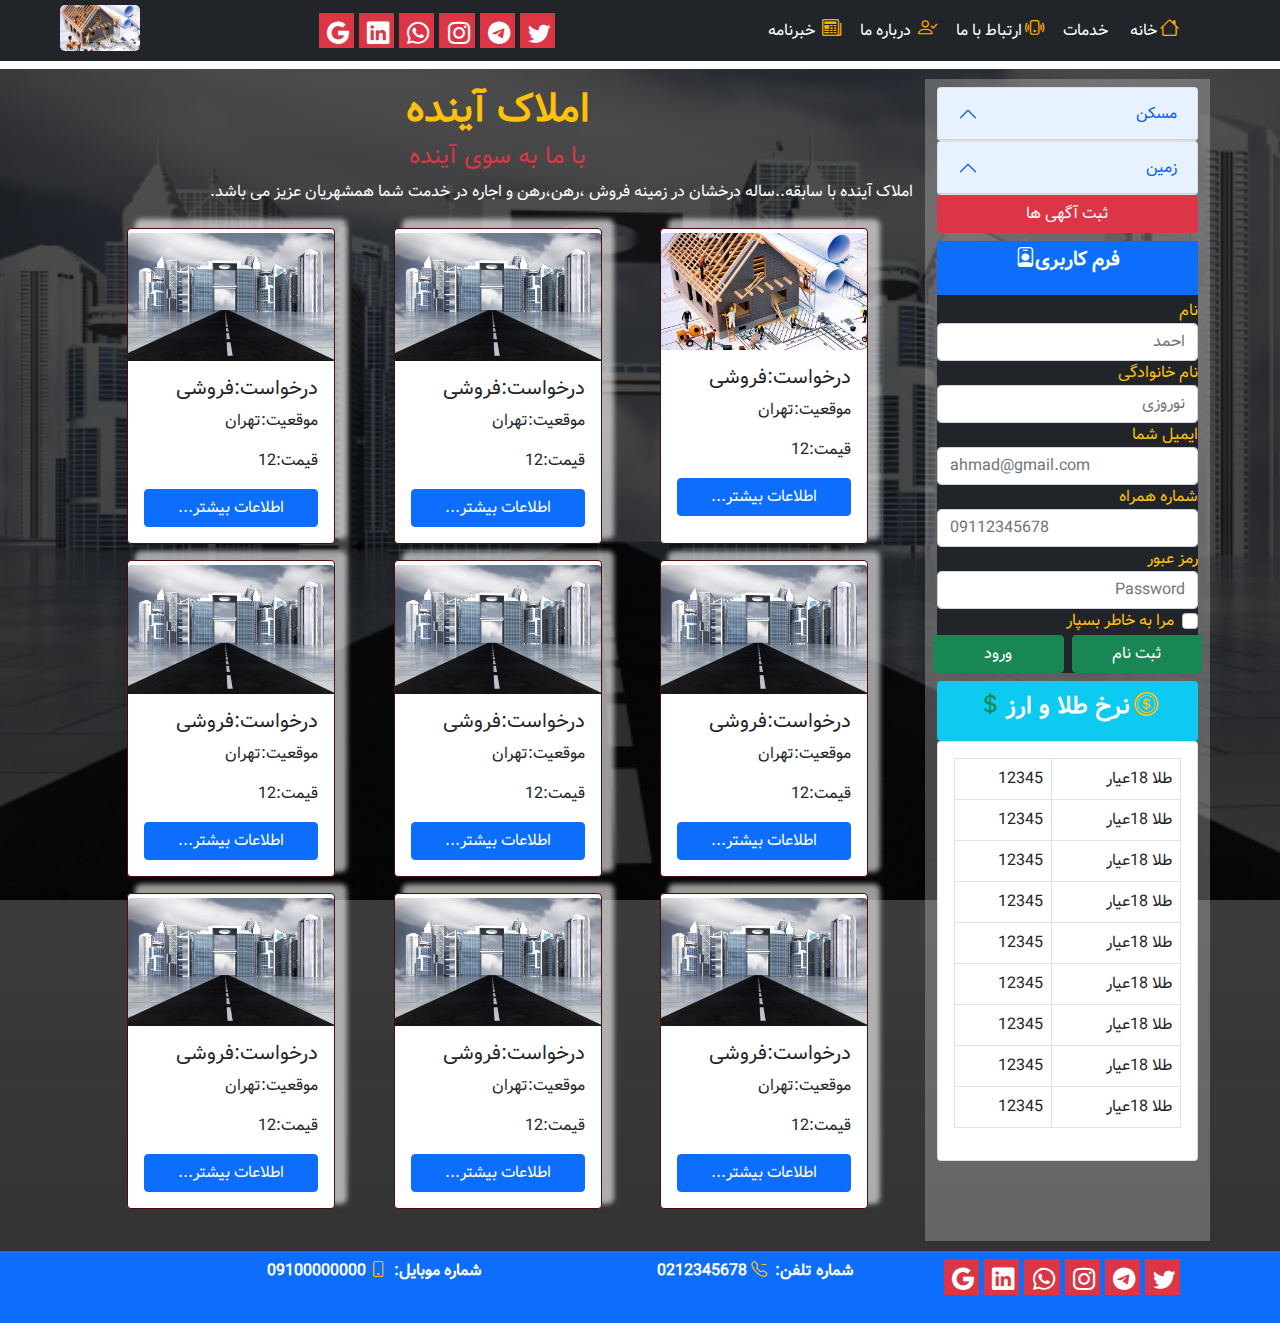
<file: public/pages/index.html>
<!DOCTYPE html>
<html lang="en" dir="rtl">

<head>
    <meta charset="UTF-8">
    <meta http-equiv="X-UA-Compatible" content="IE=edge">
    <meta name="viewport" content="width=device-width, initial-scale=1.0">
    <link rel="stylesheet" href="../css/bootstrap.rtl.css">
    <link rel="stylesheet" href="../css/bootstrap-icons.css">
    <link rel="stylesheet" href="../css/main.css">
    <title>املاک آینده </title>
</head>

<body>
    <div id="header">
        <!-- start navbar -->
        <nav class="navbar mb-2 sticky-lg-top navbar-expand-lg navbar-light bg-dark">
            <div class="container">
                <button class="navbar-toggler mb-3 bg-warning" data-bs-toggle="collapse" data-bs-target="#navbarContent">
                    <span class="navbar-toggler-icon"></span>
                </button>
                <div class="mx-lg-2 col-6 collapse navbar-collapse" id="navbarContent">
                    <ul class="navbar-nav mb-2 mb-lg-0">
                        <li class="nav-item">
                            <a class="nav-link" href="#"><i class="bi-house"></i>خانه</a>
                        </li>
                        <li class="nav-item">
                            <a class="nav-link" href="#"><i class=""></i>خدمات</a>
                        </li>
                        <li class="nav-item">
                            <a class="nav-link" href="#"><i class="bi-phone-vibrate"></i>ارتباط با ما</a>
                        </li>
                        <li class="nav-item">
                            <a class="nav-link" href="#"><i class="bi-person-check"></i> درباره ما</a>
                        </li>
                        <li class="nav-item">
                            <a class="nav-link" href="#"> <i class="bi-newspaper"></i> خبرنامه</a>
                        </li>
                    </ul>
                </div>
                <div class="col-5 mx-lg-2 social_media d-none d-lg-flex align-item-center">
                    <i class="bi-twitter"></i>
                    <i class="bi-telegram"></i>
                    <i class="bi-instagram"></i>
                    <i class="bi-whatsapp"></i>
                    <i class="bi-linkedin"></i>
                    <i class="bi-google"></i>
                </div>
                <div class="brand col-1 mx-lg-2">
                    <a class="navbar-brand" href="#"><img src="../images/Building.jpg" alt="brand"></a>
                </div>
            </div>
        </nav>
        <!-- end navbar -->
    </div>
    <div id="main">
        <div class="container">
            <div class="row">
                <!-- right sidebar -->
                <div class="right_sideBar col-lg-3 col-md-4 col-sm-12">
                    <!-- services -->
                    <div class="row mt-2">
                        <div class="accordion" id="house">
                            <div class="accordion-item">
                                <h2 class="accordion-header" id="headingHouse">
                                    <button class="accordion-button" data-bs-toggle="collapse" data-bs-target="#collapseHouse">
                                        مسکن
                                    </button>
                                </h2>
                                <div id="collapseHouse" class="accordion-collapse collapse">
                                    <div class="accordion-body bg-warning">
                                        <div class="d-grid gap-2">
                                            <a href="#" class="btn btn-danger btnm-2"> پیش فروش</a>
                                            <a href="#" class="btn btn-danger btnm-2"> فروش</a>
                                            <a href="#" class="btn btn-danger btnm-2"> رهن کامل</a>
                                            <a href="#" class="btn btn-danger btnm-2"> رهن و اجاره</a>
                                        </div>
                                    </div>
                                </div>
                            </div>
                        </div>
                        <div class="accordion" id="land">
                            <div class="accordion-item">
                                <h2 class="accordion-header" id="headingLand">
                                    <button class="accordion-button" data-bs-toggle="collapse" data-bs-target="#collapseLand">
                                        زمین
                                    </button>
                                </h2>
                                <div id="collapseLand" class="accordion-collapse collapse">
                                    <div class="accordion-body bg-warning">
                                        <div class="d-grid gap-2">
                                            <a href="#" class="btn btn-danger btnm-2"> فروش</a>
                                            <a href="#" class="btn btn-danger btnm-2">شراکت در ساخت و ساز</a>
                                        </div>
                                    </div>
                                </div>
                            </div>
                        </div>
                    </div>
                    <!-- entry announcement -->
                    <div class="col mb-2">
                        <a class="btn btn-danger d-block" href="record.html">ثبت آگهی ها</a>
                    </div>
                    <!-- login form -->
                    <div class="col my-2 bg-dark text-warning rounded d-none d-lg-block">
                        <div class="bg-primary py-1 mb-1 text-center text-white fs-5 fw-bolder">
                            <p>فرم کاربری<i class="bi-person-badge"></i></p>
                        </div>

                        <form method="post">
                            <div class="form-group">
                                <label for="firstName">نام</label>
                                <input type="text" class="form-control" id="email" placeholder="احمد">
                                <small class="text-danger visually-hidden"> لطفا فیلد مربوطه را پر نمایید</small>
                            </div>
                            <div class="form-group">
                                <label for="lastName">نام خانوادگی</label>
                                <input type="text" class="form-control" id="email" placeholder="نوروزی">
                                <small class="text-danger visually-hidden"> لطفا فیلد مربوطه را پر نمایید</small>
                            </div>
                            <div class="form-group">
                                <label for="email">ایمیل شما</label>
                                <input type="email" class="form-control" id="email" placeholder="ahmad@gmail.com">
                                <small class="text-danger visually-hidden"> لطفا فیلد مربوطه را پر نمایید</small>
                            </div>
                            <div class="form-group">
                                <label for="phone">شماره همراه</label>
                                <input type="number" class="form-control" id="email" placeholder="09112345678">
                                <small class="text-danger visually-hidden"> لطفا فیلد مربوطه را پر نمایید</small>
                            </div>
                            <div class="form-group">
                                <label for="password">رمز عبور</label>
                                <input type="password" class="form-control" id="password" placeholder="Password">
                                <small class="text-danger visually-hidden"> لطفا فیلد مربوطه را پر نمایید</small>
                            </div>
                            <div class="form-check">
                                <input type="checkbox" class="form-check-input" id="checkBox">
                                <label class="form-check-label" for="checkBox">مرا به خاطر بسپار</label>
                            </div>
                            <div class="d-flex justify-content-center">
                                <input type="submit" class="btn btn-success col-6 mx-1" value="ثبت نام">
                                <input type="submit" class="btn btn-success col-6 mx-1" value="ورود">
                            </div>
                        </form>
                    </div>
                    <!-- cardPrice -->
                    <div class="col">
                        <div class="bg-info pt-2 rounded d-flex justify-content-center align-items-center">
                            <p class="text-white fw-bolder fs-4">
                                <i class="bi-coin m-1 text-warning"></i>نرخ طلا و ارز<i class="bi-currency-dollar m-1 text-success"></i>
                            </p>
                        </div>
                        <div class="col">
                            <div class="card">
                                <div class="card-body">
                                    <table class="table">
                                        <tr class="border">
                                            <td class="border">طلا 18عیار</td>
                                            <td>12345</td>
                                        </tr>
                                        <tr class="border">
                                            <td class="border">طلا 18عیار</td>
                                            <td>12345</td>
                                        </tr>
                                        <tr class="border">
                                            <td class="border">طلا 18عیار</td>
                                            <td>12345</td>
                                        </tr>
                                        <tr class="border">
                                            <td class="border">طلا 18عیار</td>
                                            <td>12345</td>
                                        </tr>
                                        <tr class="border">
                                            <td class="border">طلا 18عیار</td>
                                            <td>12345</td>
                                        </tr>
                                        <tr class="border">
                                            <td class="border">طلا 18عیار</td>
                                            <td>12345</td>
                                        </tr>
                                        <tr class="border">
                                            <td class="border">طلا 18عیار</td>
                                            <td>12345</td>
                                        </tr>
                                        <tr class="border">
                                            <td class="border">طلا 18عیار</td>
                                            <td>12345</td>
                                        </tr>
                                        <tr class="border">
                                            <td class="border">طلا 18عیار</td>
                                            <td>12345</td>
                                        </tr>
                                    </table>
                                </div>
                            </div>
                        </div>
                    </div>
                </div>
                <!--end right sidebar -->
                <!-- main content -->
                <div class="col-lg-9 col-md-8 col-sm-12">
                    <div class="mt-2 col text-center">
                        <h1 class="text-warning fw-bold">املاک آینده</h1>
                        <h4 class="text-danger my-2">با ما به سوی آینده</h4>
                    </div>
                    <div class="mb-lg-4">
                        <p class="text-white">
                            املاک آینده با سابقه..ساله درخشان در زمینه فروش ،رهن،رهن و اجاره در خدمت شما همشهریان عزیز
                            می
                            باشد.
                        </p>
                    </div>
                    <!-- card -->
                    <div class="col d-flex justify-content-between flex-wrap m-lg-3">
                        <div class="col-lg-4 col-md-6 col-sm-12 card mx-auto card_info_prouduct" style="width: 13rem;">
                            <img src="../images/Building.jpg" class="mt-1 card-img-top">
                            <div class="card-body">
                                <h5 class="card-title">درخواست:فروشی</h5>
                                <p class="card-text">موقعیت:تهران</p>
                                <p class="card-text">قیمت:12</p>
                                <div class="d-grid">
                                    <!-- Button trigger modal -->
                                    <button type="button" class="btn btn-primary" data-bs-toggle="modal" data-bs-target="#modal_content">
                                        اطلاعات بیشتر...
                                    </button>
                                </div>
                            </div>
                        </div>
                        <div class="col-lg-4 col-md-6 col-sm-12 card mx-auto card_info_prouduct" style="width: 13rem;">
                            <img src="../images/bg-build.jpg" class="mt-1 card-img-top">
                            <div class="card-body">
                                <h5 class="card-title">درخواست:فروشی</h5>
                                <p class="card-text">موقعیت:تهران</p>
                                <p class="card-text">قیمت:12</p>
                                <div class="d-grid">
                                    <!-- Button trigger modal -->
                                    <button type="button" class="btn btn-primary" data-bs-toggle="modal" data-bs-target="#modal_content">
                                        اطلاعات بیشتر...
                                    </button>
                                </div>
                            </div>
                        </div>
                        <div class="col-lg-4 col-md-6 col-sm-12 card mx-auto card_info_prouduct" style="width: 13rem;">
                            <img src="../images/bg-build.jpg" class="mt-1 card-img-top">
                            <div class="card-body">
                                <h5 class="card-title">درخواست:فروشی</h5>
                                <p class="card-text">موقعیت:تهران</p>
                                <p class="card-text">قیمت:12</p>
                                <div class="d-grid">
                                    <!-- Button trigger modal -->
                                    <button type="button" class="btn btn-primary" data-bs-toggle="modal" data-bs-target="#modal_content">
                                        اطلاعات بیشتر...
                                    </button>
                                </div>
                            </div>
                        </div>
                        <div class="col-lg-4 col-md-6 col-sm-12 card mx-auto card_info_prouduct" style="width: 13rem;">
                            <img src="../images/bg-build.jpg" class="mt-1 card-img-top">
                            <div class="card-body">
                                <h5 class="card-title">درخواست:فروشی</h5>
                                <p class="card-text">موقعیت:تهران</p>
                                <p class="card-text">قیمت:12</p>
                                <div class="d-grid">
                                    <!-- Button trigger modal -->
                                    <button type="button" class="btn btn-primary" data-bs-toggle="modal" data-bs-target="#modal_content">
                                        اطلاعات بیشتر...
                                    </button>
                                </div>
                            </div>
                        </div>
                        <div class="col-lg-4 col-md-6 col-sm-12 card mx-auto card_info_prouduct" style="width: 13rem;">
                            <img src="../images/bg-build.jpg" class="mt-1 card-img-top">
                            <div class="card-body">
                                <h5 class="card-title">درخواست:فروشی</h5>
                                <p class="card-text">موقعیت:تهران</p>
                                <p class="card-text">قیمت:12</p>
                                <div class="d-grid">
                                    <!-- Button trigger modal -->
                                    <button type="button" class="btn btn-primary" data-bs-toggle="modal" data-bs-target="#modal_content">
                                        اطلاعات بیشتر...
                                    </button>
                                </div>
                            </div>
                        </div>
                        <div class="col-lg-4 col-md-6 col-sm-12 card mx-auto card_info_prouduct" style="width: 13rem;">
                            <img src="../images/bg-build.jpg" class="mt-1 card-img-top">
                            <div class="card-body">
                                <h5 class="card-title">درخواست:فروشی</h5>
                                <p class="card-text">موقعیت:تهران</p>
                                <p class="card-text">قیمت:12</p>
                                <div class="d-grid">
                                    <!-- Button trigger modal -->
                                    <button type="button" class="btn btn-primary" data-bs-toggle="modal" data-bs-target="#modal_content">
                                        اطلاعات بیشتر...
                                    </button>
                                </div>
                            </div>
                        </div>
                        <div class="col-lg-4 col-md-6 col-sm-12 card mx-auto card_info_prouduct" style="width: 13rem;">
                            <img src="../images/bg-build.jpg" class="mt-1 card-img-top">
                            <div class="card-body">
                                <h5 class="card-title">درخواست:فروشی</h5>
                                <p class="card-text">موقعیت:تهران</p>
                                <p class="card-text">قیمت:12</p>
                                <div class="d-grid">
                                    <!-- Button trigger modal -->
                                    <button type="button" class="btn btn-primary" data-bs-toggle="modal" data-bs-target="#modal_content">
                                        اطلاعات بیشتر...
                                    </button>
                                </div>
                            </div>
                        </div>
                        <div class="col-lg-4 col-md-6 col-sm-12 card mx-auto card_info_prouduct" style="width: 13rem;">
                            <img src="../images/bg-build.jpg" class="mt-1 card-img-top">
                            <div class="card-body">
                                <h5 class="card-title">درخواست:فروشی</h5>
                                <p class="card-text">موقعیت:تهران</p>
                                <p class="card-text">قیمت:12</p>
                                <div class="d-grid">
                                    <!-- Button trigger modal -->
                                    <button type="button" class="btn btn-primary" data-bs-toggle="modal" data-bs-target="#modal_content">
                                        اطلاعات بیشتر...
                                    </button>
                                </div>
                            </div>
                        </div>
                        <div class="col-lg-4 col-md-6 col-sm-12 card mx-auto card_info_prouduct" style="width: 13rem;">
                            <img src="../images/bg-build.jpg" class="mt-1 card-img-top">
                            <div class="card-body">
                                <h5 class="card-title">درخواست:فروشی</h5>
                                <p class="card-text">موقعیت:تهران</p>
                                <p class="card-text">قیمت:12</p>
                                <div class="d-grid">
                                    <!-- Button trigger modal -->
                                    <button type="button" class="btn btn-primary" data-bs-toggle="modal" data-bs-target="#modal_content">
                                        اطلاعات بیشتر...
                                    </button>
                                </div>
                            </div>
                        </div>
                        <!-- Modal -->
                        <div class="modal fade" id="modal_content" data-bs-backdrop="static" data-bs-keyboard="false" tabindex="-1" aria-labelledby="staticBackdropLabel" aria-hidden="true">
                            <div class="modal-dialog">
                                <div class="modal-content">
                                    <div class="modal-header">
                                        <h5 class="modal-title">اطلاعات کامل ملک مورد نظر</h5>
                                    </div>
                                    <div class="modal-body">
                                        <img src="../images/Building.jpg" class="img-fluid" alt="info">
                                        <p>Lorem ipsum, dolor sit amet consectetur adipisicing elit. Rem, quos!</p>
                                    </div>
                                    <button type="button" class="btn btn-danger" data-bs-dismiss="modal">بستن</button>
                                </div>
                            </div>
                        </div>
                    </div>
                </div>
                <!-- main content -->
            </div>
        </div>
    </div>
    <div id="footer" class="bg-primary">
        <div class="container">
            <div class="row pt-2 d-flex justify-content-between">
                <div class="col-lg-3 col-sm-12 mb-2 mx-lg-2 social_media d-flex justify-content-md-center mx-sm-auto align-item-center">
                    <i class="bi-twitter"></i>
                    <i class="bi-telegram"></i>
                    <i class="bi-instagram"></i>
                    <i class="bi-whatsapp"></i>
                    <i class="bi-linkedin"></i>
                    <i class="bi-google"></i>
                </div>
                <div class="d-flex col-lg-3 col-md-6 col-sm-12 mb-2 mb-sm-4 mx-sm-auto">
                    <p class="text-white fs-6 fw-bolder"> شماره تلفن: <i class="bi-telephone-minus text-warning mx-1"></i>0212345678</p>
                </div>
                <div class="d-flex col-lg-4 col-md-6 col-sm-12 mb-2 mb-sm-4 mx-sm-auto">
                    <p class="text-white fs-6 fw-bolder"> شماره موبایل: <i class="bi-phone text-warning mx-1"></i>09100000000</p>
                </div>
            </div>
        </div>
    </div>
    <script src="../../js/jquery-3.3.1.min.js"></script>
    <script src="../../js/bootstrap.min.js"></script>
    <script src="../../js/all.js"></script>
</body>

</html>
</file>
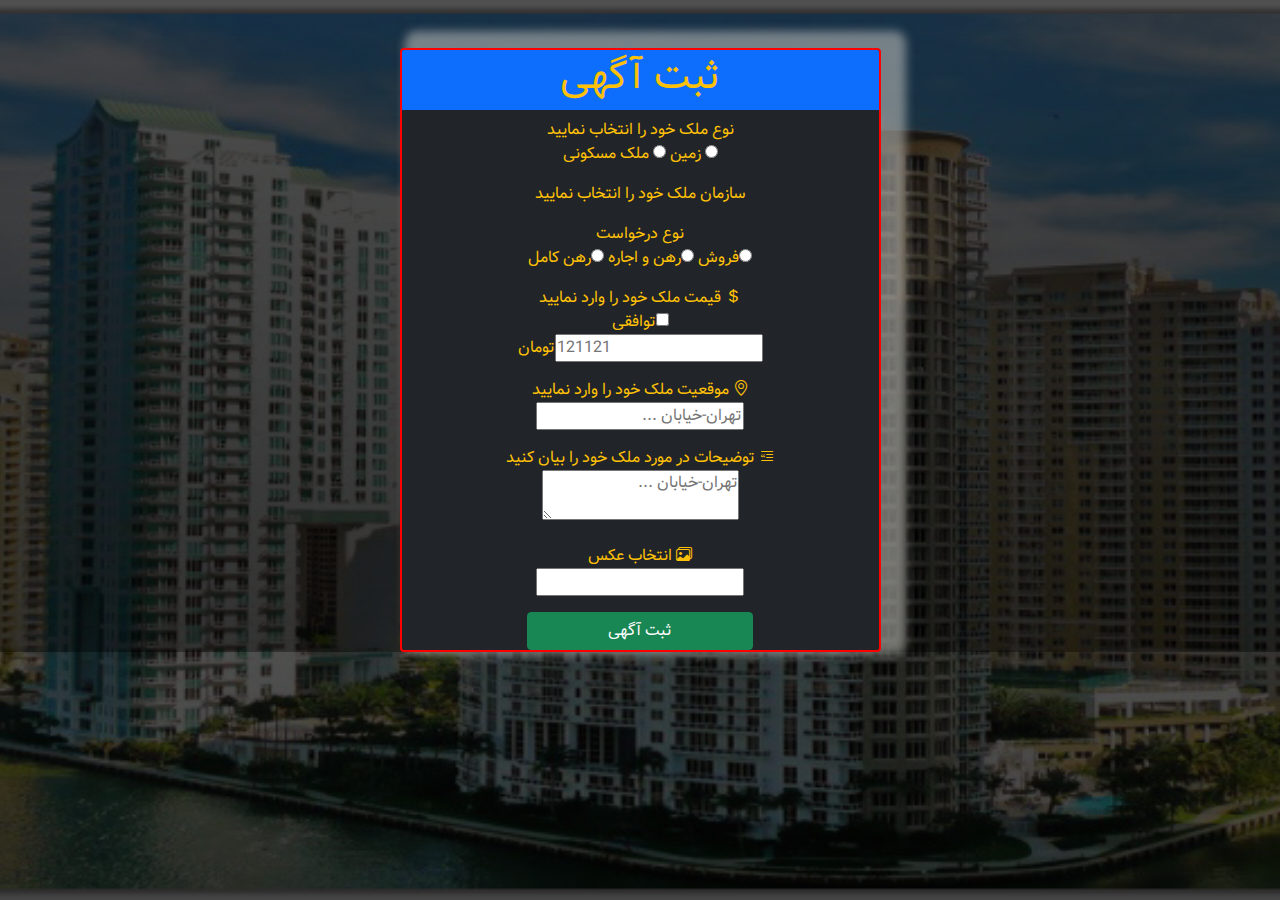
<file: public/pages/record.html>
<!DOCTYPE html>
<html lang="en" dir="rtl">

<head>
    <meta charset="UTF-8">
    <meta http-equiv="X-UA-Compatible" content="IE=edge">
    <meta name="viewport" content="width=device-width, initial-scale=1.0">
    <link rel="stylesheet" href="../css/bootstrap.rtl.css">
    <link rel="stylesheet" href="../css/bootstrap-icons.css">
    <link rel="stylesheet" href="../css/main.css">
    <title>ثبت آگهی</title>
  </head>

<body class="record_page d-flex justify-content-center text-warning">
    <div class="row mt-5 bg-dark rounded text-center record_page_shadow">
        <div class="bg-primary pt-1 text-warning mb-2">
            <h1>
                ثبت آگهی
            </h1>
        </div>
        <div>
            <form method="post">
                <label>نوع ملک خود را انتخاب نمایید </label>
                <div class="form-group mb-3">
                    <input type="radio" name="domain" value="land"> زمین
                    <input type="radio" name="domain" value="house"> ملک مسکونی
                </div>
                <label>سازمان ملک خود را انتخاب نمایید </label>
                <div class="form-group mb-3">
                    <!-- <input name="organDomain"> -->
                </div>
                <label> نوع درخواست </label>
                <div class="form-group mb-3">
                    <input type="radio" name="requstType">فروش
                    <input type="radio" name="requstType">رهن و اجاره
                    <input type="radio" name="requstType">رهن کامل
                </div>

                <label><i class="bi-currency-dollar"></i> قیمت ملک خود را وارد نمایید</label>
                <div class="form-group mb-3">

                    <input type="checkbox" name="price">توافقی<br>
                    <input type="number" name="price" placeholder="121121">تومان
                </div>
                <label><i class="bi-geo-alt"></i> موقعیت ملک خود را وارد نمایید</label>
                <div class="form-group mb-3">
                    <input type="text" placeholder="تهران-خیابان ...">
                </div>
                <label><i class="bi-blockquote-left"></i> توضیحات در مورد ملک خود را بیان کنید</label>
                <div class="form-group mb-3">
                    <textarea type="text" placeholder="تهران-خیابان ..."></textarea>
                </div>

                <label> <i class="bi-images"></i> انتخاب عکس</label>
                <div class="form-group mb-3">
                    <input type="text">
                </div>

                <input type="submit" class="btn btn-success col-6 mx-1" name="record" value="ثبت آگهی">
            </form>
        </div>
    </div>
</body>

</html>
</file>
<file: public/css/main.css>
@font-face {
    font-family: "bootstrap-icons";
    src: url("../Fonts/fonts/bootstrap-icons.woff") format("woff"),
        url("../Fonts/fonts/bootstrap-icons.woff2") format("woff2");

}

@font-face {
    font-family: "Vazir";
    src: url("../Fonts/Vazir.eot") format("eot"),
        url("../Fonts/Vazir.ttf") format("ttf"),
        url("../Fonts/Vazir.woff") format("woff"),
        url("../Fonts/Vazir.woff2") format("woff2");
}

* {
    font-family: 'Vazir';
    margin: 0;
    padding: 0;
    outline: none !important;
    list-style: none !important;
    text-decoration: none !important;
}

body {
    overflow-x: hidden;
}

.justify {
    text-align: justify;
}

/* navbar */
.social_media i {
    font-size: 1.4rem;
    color: #fff;
    cursor: pointer;
    width: 2.2rem;
    height: 2.2rem;
    padding-top: 5px;
    padding-right: 5px;
    margin-left: 5px;
    background-color: #dc3545;
}

.social_media i:hover {
    color: rgb(255, 175, 1);
    background-color: rgb(240, 244, 245);
}

.navbar-toggler-icon {
    color: #fff;
}

.brand {
    position: absolute;
    left: 25px;
    top: 5px;
}

.brand .navbar-brand img {
    width: 5rem;
    height: 100%;
    object-fit: cover;
    border-radius: 5px;
}

.navbar-nav .nav-item a {
    color: #fff !important;
}

.navbar-nav .nav-item a:hover {
    border-bottom: 1px solid rgb(185, 32, 32);
    color: rgb(255, 175, 1) !important;
}

.navbar-nav .nav-item a i {
    color: rgb(255, 175, 1);
    margin: 3px;
    font-size: 1.2rem;
}

#main {
    background: linear-gradient(rgba(5, 5, 5, 0.7), rgba(0, 0, 0, .8)), url(../images/bg-build.jpg) center/cover no-repeat fixed;
    padding: 10px;
}

.card_info_prouduct {
    margin-bottom: 1rem;
    box-shadow: 10px -7px 5px 2px rgba(255, 255, 255, .6);
    border: 1px solid rgb(77, 12, 12);
}

/* rightsideBar */
.right_sideBar {
    background-color: rgba(221, 219, 219, .3);
}

/* recordpage */
.record_page {
    background: linear-gradient(rgba(5, 5, 5, 0.7), rgba(0, 0, 0, .8)), url(../images/bgRecord.png) center/cover no-repeat fixed;
}

.record_page_shadow {
    border: 2px solid red;
    box-shadow: 15px -7px 10px 10px rgba(209, 206, 200, 0.514);
    overflow-x: hidden;
}
</file>
